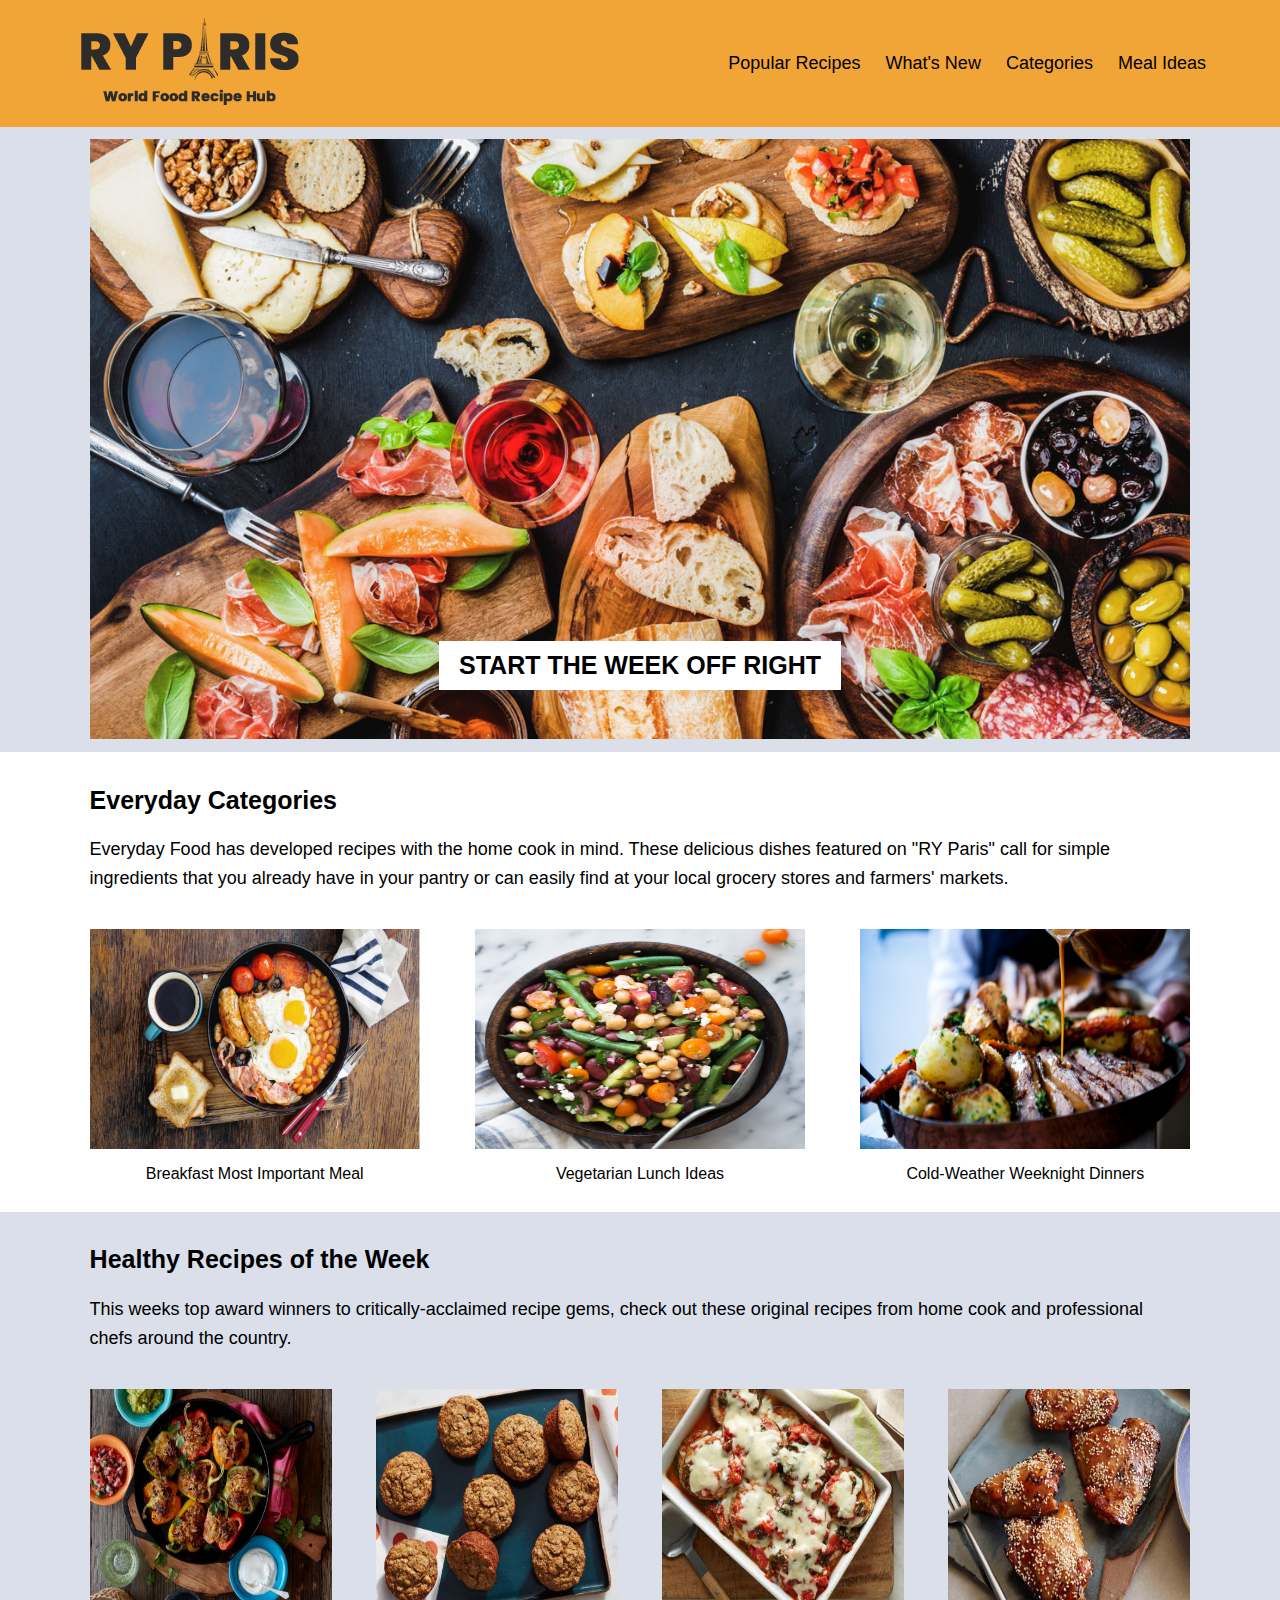
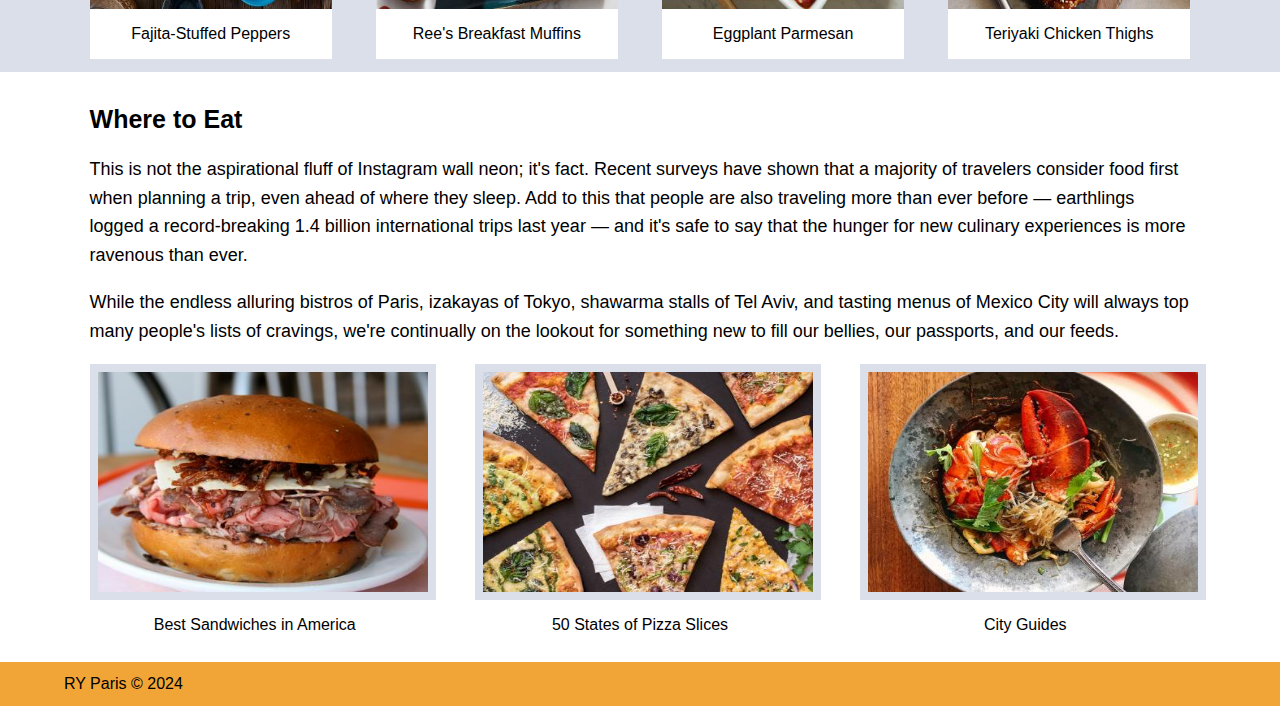
<file: index.html>
<!DOCTYPE html>
<html lang="en">
<head>
    <meta charset="UTF-8">
    <meta name="viewport" content="width=device-width, initial-scale=1.0">
    <title>RY PARIS</title>
    <link href="css/style.css" rel="stylesheet">
</head>
<body>
    <header>
        <img class="logo" src="./images/ryparis-logo.png">
        <nav>
            <a href="#">Popular Recipes</a>
            <a href="#">What's New</a>
            <a href="#">Categories</a>
            <a href="#">Meal Ideas</a>
        </nav>
        
    </header>
    <section class="landing-image">
        <img src="./images/landing-home.jpg">
        <div class="landing-text">
            <span>START THE WEEK OFF RIGHT</span>
        </div>
    </section>
    <main>
        <h2>Everyday Categories</h2>
        <p>Everyday Food has developed recipes with the home cook in mind.
            These delicious dishes featured on &quot;RY Paris&quot; call for simple ingredients that you already have in your pantry or can easily find at your local grocery stores and farmers&apos; markets.
        </p>
        <br>
        <div class="cards">
            <div class="card">
                <img src="./images/breakfast-ideas.jpg">
                <span class="card-label">Breakfast Most Important Meal</span>
            </div>
            <div class="card">
                <img src="./images/vegetarian.jpg">
                <span class="card-label">Vegetarian Lunch Ideas</span>
            </div>
            <div class="card">
                <img src="./images/cold-weather.jpg">
                <span class="card-label">Cold-Weather Weeknight Dinners</span>
            </div>
        </div>
        
    </main>
    <section class="recipe-week">
        <h2>Healthy Recipes of the Week</h2>
        <p>This weeks top award winners to critically-acclaimed recipe gems, 
            check out these original recipes from home cook and professional chefs around the country.
        </p>
        <br>
        <div class="cards">
            <div class="card">
                <img src="./images/fajita-peppers.jpeg">
                <span class="card-label">Fajita-Stuffed Peppers</span>
            </div>
            <div class="card">
                <img src="./images/muffins.jpeg">
                <span class="card-label">Ree&apos;s Breakfast Muffins</span>
            </div>
            <div class="card">
                <img src="./images/eggplant-parmesan-pan.jpeg">
                <span class="card-label">Eggplant Parmesan</span>
            </div>
            <div class="card">
                <img src="./images/teriyaki.jpeg">
                <span class="card-label">Teriyaki Chicken Thighs</span>
            </div>
        </div>
    </section>
    <main class="where-to-eat">
        <h2>Where to Eat</h2>
        <p>This is not the aspirational fluff of Instagram wall neon; it's fact.
            Recent surveys have shown that a majority of travelers consider food first when planning a trip,
            even ahead of where they sleep. Add to this that people are also traveling more than ever before &mdash; 
            earthlings logged a record-breaking 1.4 billion international trips last year &mdash; 
            and it&apos;s safe to say that the hunger for new culinary experiences is more ravenous than ever.
        </p>
        <p>
            While the endless alluring bistros of Paris, izakayas of Tokyo, shawarma stalls of Tel Aviv, 
            and tasting menus of Mexico City will always top many people&apos;s lists of cravings,
            we&apos;re continually on the lookout for something new to fill our bellies,
            our passports, and our feeds.
        </p>
        <div class="cards">
            <div class="card">
                <img src="./images/best-sandwich.jpeg">
                <span class="card-label">Best Sandwiches in America</span>
            </div>
            <div class="card">
                <img src="./images/states-pizza.jpeg">
                <span class="card-label">50 States of Pizza Slices</span>
            </div>
            <div class="card">
                <img src="./images/city-guide.jpeg">
                <span class="card-label">City Guides</span>
            </div>
        </div>
    </main>
    <footer>
        <span>RY Paris &copy; 2024</span>
    </footer>
</body>
</html>
</file>
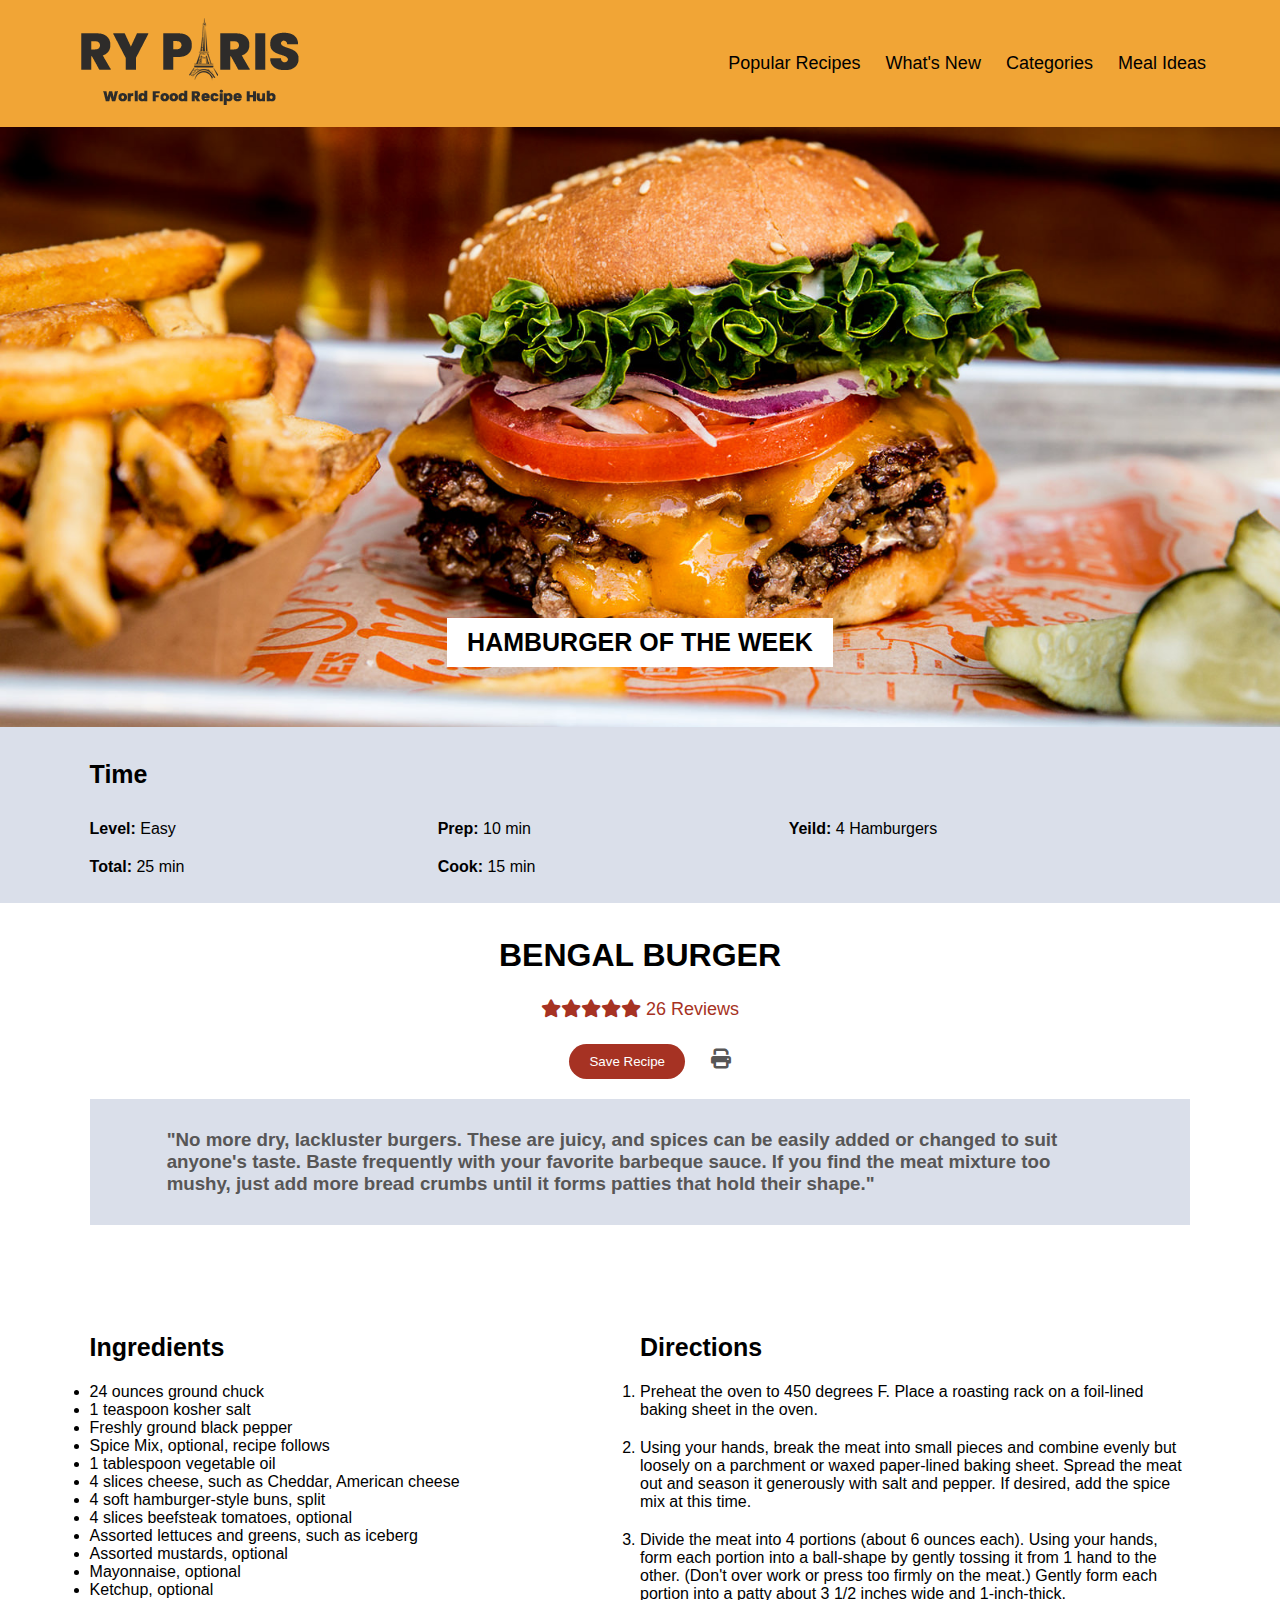
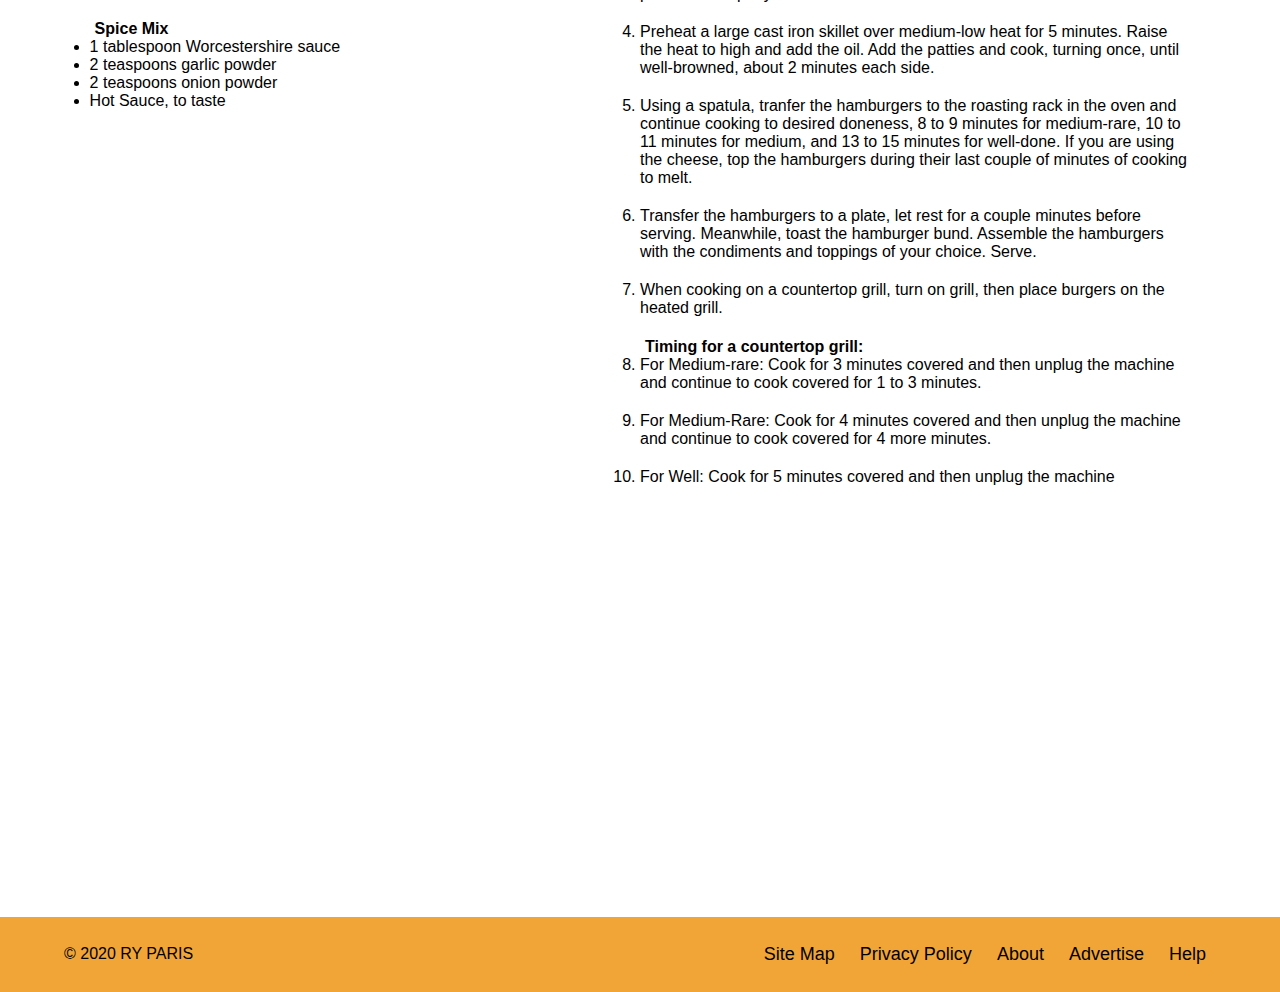
<file: recipe.html>
<!DOCTYPE html>
<html lang="en">
<head>
    <meta charset="UTF-8">
    <meta name="viewport" content="width=device-width, initial-scale=1.0">
    <title>Recipe</title>
    <link href="css/style.css" rel="stylesheet">
    <link rel="stylesheet" href="https://cdnjs.cloudflare.com/ajax/libs/font-awesome/6.4.0/css/all.min.css">
</head>
<body>
    <header>
        <img class="logo" src="./images/ryparis-logo.png">
        <nav>
            <a href="/recipe.html">Popular Recipes</a>
            <a href="#">What's New</a>
            <a href="#">Categories</a>
            <a href="/index.html">Meal Ideas</a>
        </nav>
        
    </header>
    <div class="landing-image">
        <img src="./images/landing-recipe.jpg">
        <div class="landing-text">
            <span>HAMBURGER OF THE WEEK</span>
        </div>
    </div>
    <section>
        <h2>Time</h2>
        <div class="time">
            <span><h4>Level:</h4> Easy</span>
            <span><h4>Total:</h4> 25 min</span>
            <span><h4>Prep:</h4> 10 min</span>
            <span><h4>Cook:</h4> 15 min</span>
            <span><h4>Yeild:</h4> 4 Hamburgers</span>
        </div>
    </section>
    <main>
        <div class="recipe-name">
            <h1>BENGAL BURGER</h1>
            <p class="review">
                <i class="fa-solid fa-star"></i><i class="fa-solid fa-star"></i><i class="fa-solid fa-star"></i><i class="fa-solid fa-star"></i><i class="fa-solid fa-star"></i>
                26 Reviews
            </p>
            <p class="printer"><button>Save Recipe</button> <i class="fa-solid fa-print"></i></p>
        </div>

        <section>
            <h3>&quot;No more dry, lackluster burgers. These are juicy, 
                and spices can be easily added or changed to suit anyone's taste. 
                Baste frequently with your favorite barbeque sauce. 
                If you find the meat mixture too mushy, 
                just add more bread crumbs until it forms patties that hold their shape.&quot;
            </h3>
        </section>
        <div class="instructions">
            <div class="ingredients">
                <h2>Ingredients</h2>
                <ul>
                    <li>24 ounces ground chuck</li>
                    <li>1 teaspoon kosher salt</li>
                    <li>Freshly ground black pepper</li>
                    <li>Spice Mix, optional, recipe follows</li>
                    <li>1 tablespoon vegetable oil</li>
                    <li>4 slices cheese, such as Cheddar, American cheese</li>
                    <li>4 soft hamburger-style buns, split</li>
                    <li>4 slices beefsteak tomatoes, optional</li>
                    <li>Assorted lettuces and greens, such as iceberg</li>
                    <li>Assorted mustards, optional</li>
                    <li>Mayonnaise, optional</li>
                    <li>Ketchup, optional</li>
                </ul>
                <h4>Spice Mix</h4>
                <ul>
                    <li>1 tablespoon Worcestershire sauce</li>
                    <li>2 teaspoons garlic powder</li>
                    <li>2 teaspoons onion powder</li>
                    <li>Hot Sauce, to taste</li>
                </ul>

            </div>
            <div class="directions">
                <h2>Directions</h2>
                <ol>
                    <li>Preheat the oven to 450 degrees F.
                        Place a roasting rack on a foil-lined baking sheet in the oven.
                    </li>
                    <li>Using your hands, break the meat into small pieces and combine evenly
                        but loosely on a parchment or waxed paper-lined baking sheet. 
                        Spread the meat out and season it generously with salt and pepper. 
                        If desired, add the spice mix at this time.
                    </li>
                    <li>Divide the meat into 4 portions (about 6 ounces each). 
                        Using your hands, form each portion into a ball-shape 
                        by gently tossing it from 1 hand to the other. 
                        (Don't over work or press too firmly on the meat.) 
                        Gently form each portion into a patty about 3 1/2 inches wide and 1-inch-thick.
                    </li>
                    <li>Preheat a large cast iron skillet over medium-low heat for 5 minutes. 
                        Raise the heat to high and add the oil. Add the patties and cook, 
                        turning once, until well-browned, about 2 minutes each side.
                    </li>
                    <li>Using a spatula, tranfer the hamburgers to the roasting rack in the oven 
                        and continue cooking to desired doneness, 8 to 9 minutes for medium-rare,
                        10 to 11 minutes for medium, and 13 to 15 minutes for well-done. 
                        If you are using the cheese, top the hamburgers during their last couple 
                        of minutes of cooking to melt.
                    </li>
                    <li>Transfer the hamburgers to a plate, let rest for a couple minutes before serving. 
                        Meanwhile, toast the hamburger bund. Assemble the hamburgers 
                        with the condiments and toppings of your choice. Serve.
                    </li>
                    <li>When cooking on a countertop grill, turn on grill, 
                        then place burgers on the heated grill.
                    </li>
                    <h4>Timing for a countertop grill:</h4>
                    <li>For Medium-rare: Cook for 3 minutes covered and then unplug 
                        the machine and continue to cook covered for 1 to 3 minutes.
                    </li>
                    <li>For Medium-Rare: Cook for 4 minutes covered and then unplug the machine 
                        and continue to cook covered for 4 more minutes.
                    </li>
                    <li>For Well: Cook for 5 minutes covered and then unplug the machine</li>
                </ol>
            </div>

        </div>
        <div class="video">
            <iframe src="https://www.youtube.com/embed/MeSA4VUjGpE?si=uzNe3-9Vzk9F-qa5" title="YouTube video player"></iframe>
        </div>
    </main>
    <footer>
        <span>&copy; 2020 RY PARIS</span>
        <nav>
            <a href="#">Site Map</a>
            <a href="#">Privacy Policy</a>
            <a href="#">About</a>
            <a href="#">Advertise</a>
            <a href="#">Help</a>
        </nav>
    </footer>
</body>
</html>
</file>
<file: css/style.css>
html, body{
    margin: 0;
    padding: 0;
    font-family:Verdana, Geneva, Tahoma, sans-serif;
}
header, footer{
    display: flex;
    justify-content: space-between;
    align-items: center;
    padding: 1% 5%;
    background-color: #f1a536;
}
nav{
    display: flex;
    gap: 25px;
    padding: 10px;
}
nav a{
    text-decoration: none;
    color: black;
}
.landing-image{
    position: relative;
    display: flex;
    justify-content: center;
}
.landing-image img{
    width: 100%;
    height: 600px;
    object-fit: cover;
}
.landing-text{
    position: absolute;
    bottom: 10%;
    padding: 10px 20px;
    font-size: 25px;
    font-weight: bold;
    background-color: #fff;
}
p, nav a{
    font-size: 18px;
    line-height: 1.6;
}
h1{
    text-align: center;
}
h2{
    font-size: 25px;
}
h3{
    color:#575656;
}
h4{
    margin-left: 5px;
    margin-bottom: 0;
}
.time{
    display: flex;
    flex-direction: column;
    flex-wrap: wrap;
    height: 80px;
    margin: 0;
    padding: 0;
}
.time h4{
    margin: 0;
    padding: 0;
    display: inline;
}
.time span{
    margin: 10px 0;
}
.recipe-name{
    display: flex;
    flex-direction: column;
    align-items: center;
}
.review{
    color:#a63223;
}
.recipe-name p{
    margin: 0;
}
.video{
    display: flex;
    justify-content: center;
    height: 50%;
    margin: 10px;
    min-height: 300px;
}
iframe{
    width: 32em;
    height: 18em;
    border: none;
}
button{
    background-color: #a63223;
    color:#fff;
    border-radius: 25px;
    border: none;
    padding: 10px 20px;
    margin: 20px;
}
.printer{
    color:#575656;
    font-size: 20px;
    text-align: center;
}
ul, ol{
    margin: 0;
    padding: 0;
}
ol li{
    margin-bottom: 20px;
}
main, section{
    padding: 1% 7%;
}
section{
    background-color: #dadfea;
}
.instructions{
    display: flex;
    margin: 8% 0;
}
.ingredients{
    width:80%;
}
.directions{
    padding-left: 10%;
    width: 100%;
}
.cards{
    display: flex;
    justify-content: space-between;
    gap: 4%;
}
.card{
    display: flex;
    flex-direction: column;
    width: 30%;
}
.card img{
    width: 100%;
    height: 220px;
}
.card-label{
    display: flex;
    justify-content: center;
    align-items: center;
    width: 100%;
    height: 50px;
    
    background-color:#fff;
    
}
.where-to-eat img{
    border: 8px solid #dadfea;

}
</file>
